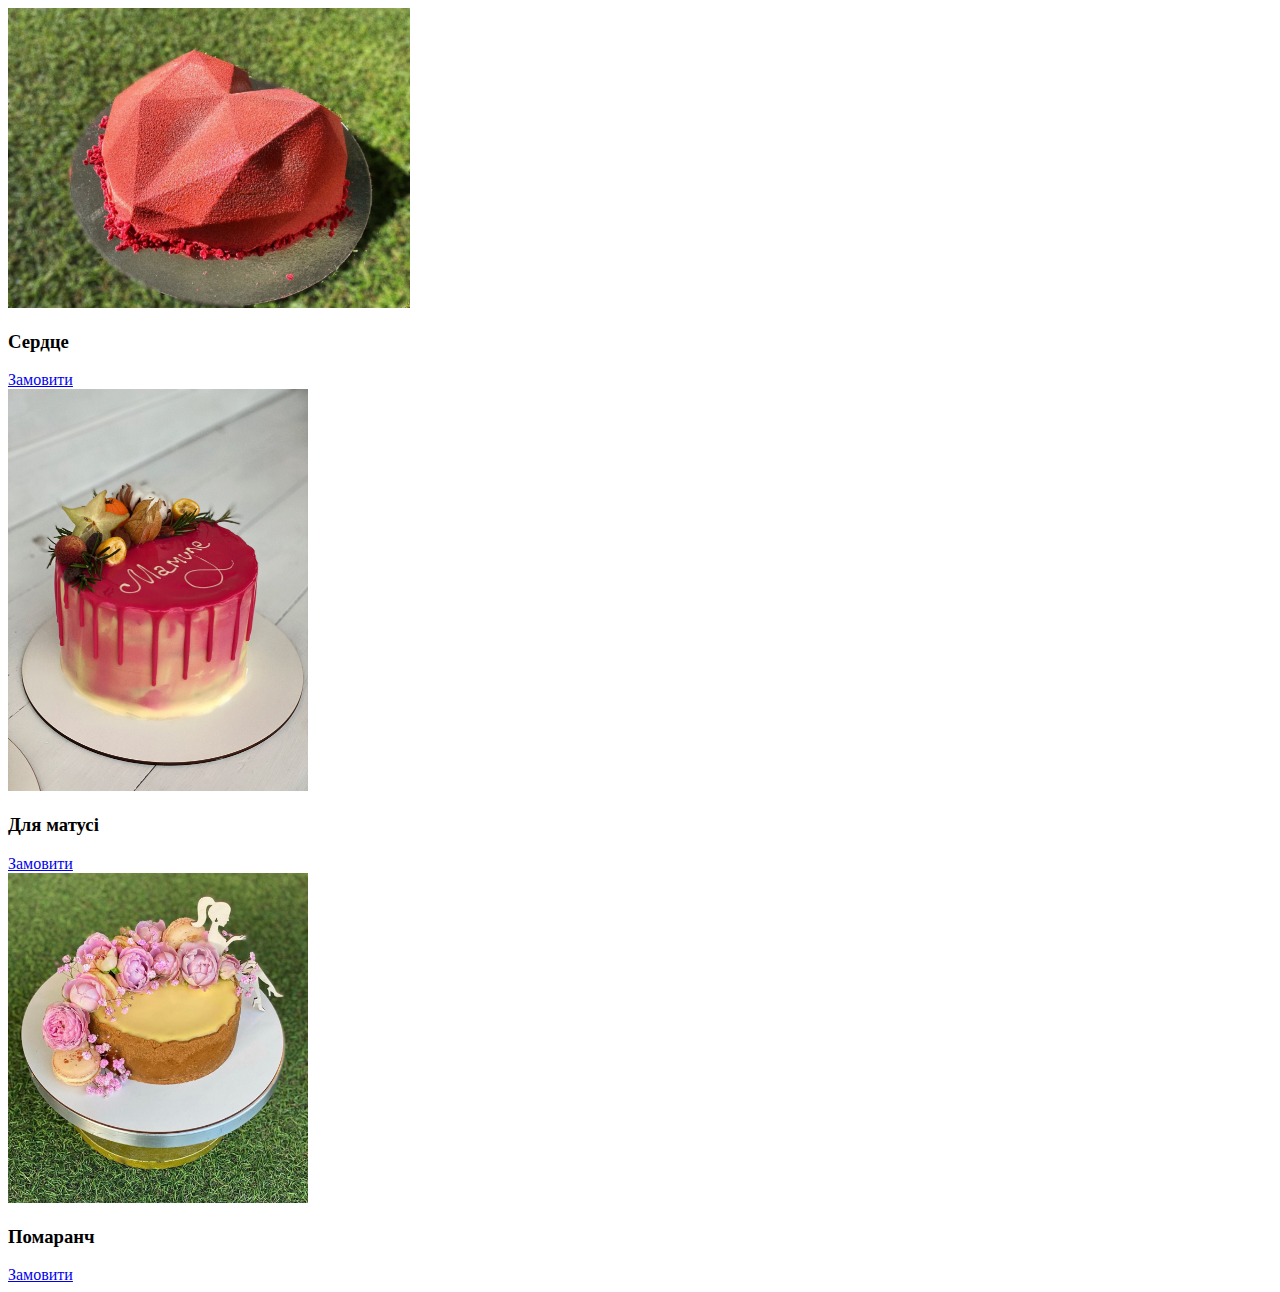
<file: cake.html>
<!DOCTYPE html>
<html lang="uk">
<head>
    <meta charset="UTF-8">
    <meta name="viewport" content="width=device-width, initial-scale=1.0">
    <title>ТОРТИ НА ЗАМОВЛЕННЯ</title>
</head>
<body>
    <header>
        <div>
            <img src="imag/red.jpg" width="402" height="300" alt="торт серце">
            <h3>Сердце</h3>
                <div class="buttons">
                    <a href="cake.html">Замовити</a>
                </div>
            <img src="imag/mamy.jpg" width="300" height="402" alt="торт для мами">
            <h3>Для матусі</h3>
                <div class="buttons">
                    <a href="cake.html">Замовити</a>
                </div>
            <img src="imag/gold.jpg" width="300" height="330" alt="торт золотий">
            <h3>Помаранч</h3>
                <div class="buttons">
                    <a href="cake.html">Замовити</a>
                </div>
        </div>
    </header>
</body>
</html>
</file>
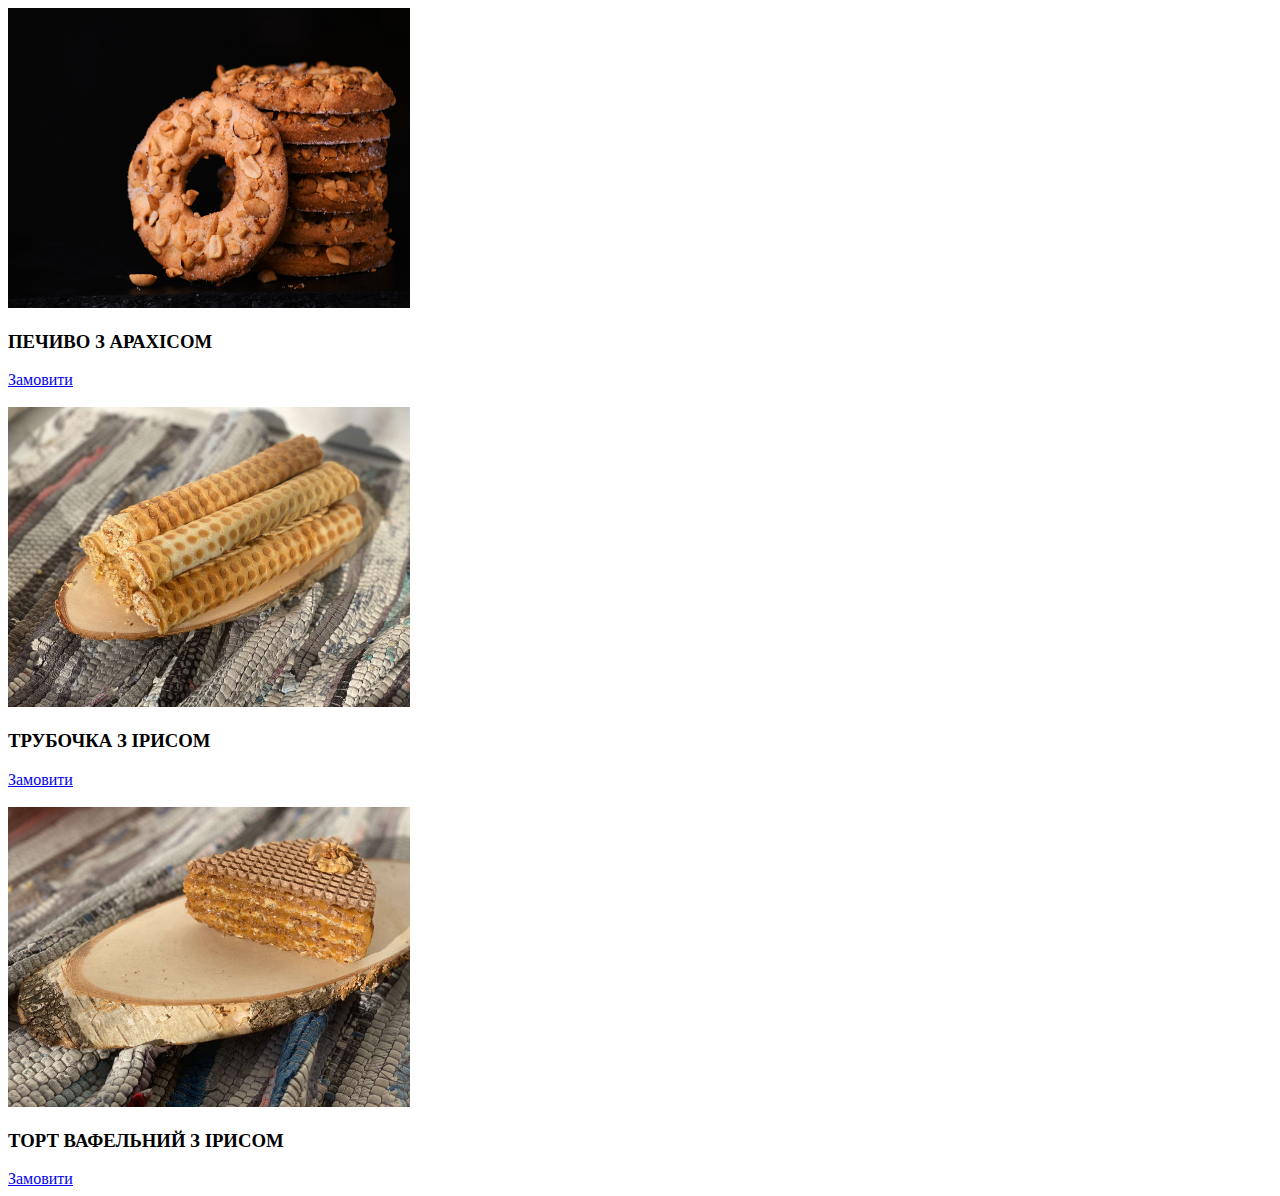
<file: cookie.html>
<!DOCTYPE html>
<html lang="uk">
<head>
    <meta charset="UTF-8">
    <meta name="viewport" content="width=device-width, initial-scale=1.0">
    <title>ТІСТЕЧКА</title>
</head>
    <body>
        <header>
            <div>
            <img src="img-cookie/ckoocis.jpg" width="402" height="300" alt="печиво">
            <h3>ПЕЧИВО З АРАХІСОМ</h3>
                <div class="buttons">
                    <a href="cookie.html">Замовити</a>
                </div>
                <br>
            <img src="img-cookie/tubule.jpg" width="402" height="300" alt="трубочка зі згущеним молоком">
            <h3>ТРУБОЧКА З ІРИСОМ</h3>
                <div class="buttons">
                    <a href="cookie.html">Замовити</a>
                </div>
                <br>
            <img src="img-cookie/wafer.jpg" width="402" height="300" alt="торт вафельний">
            <h3>ТОРТ ВАФЕЛЬНИЙ З ІРИСОМ</h3>
                <div class="buttons">
                    <a href="cookie.html">Замовити</a>
                </div>
            </div>
        </header>
    </body>  
</html>
</file>
